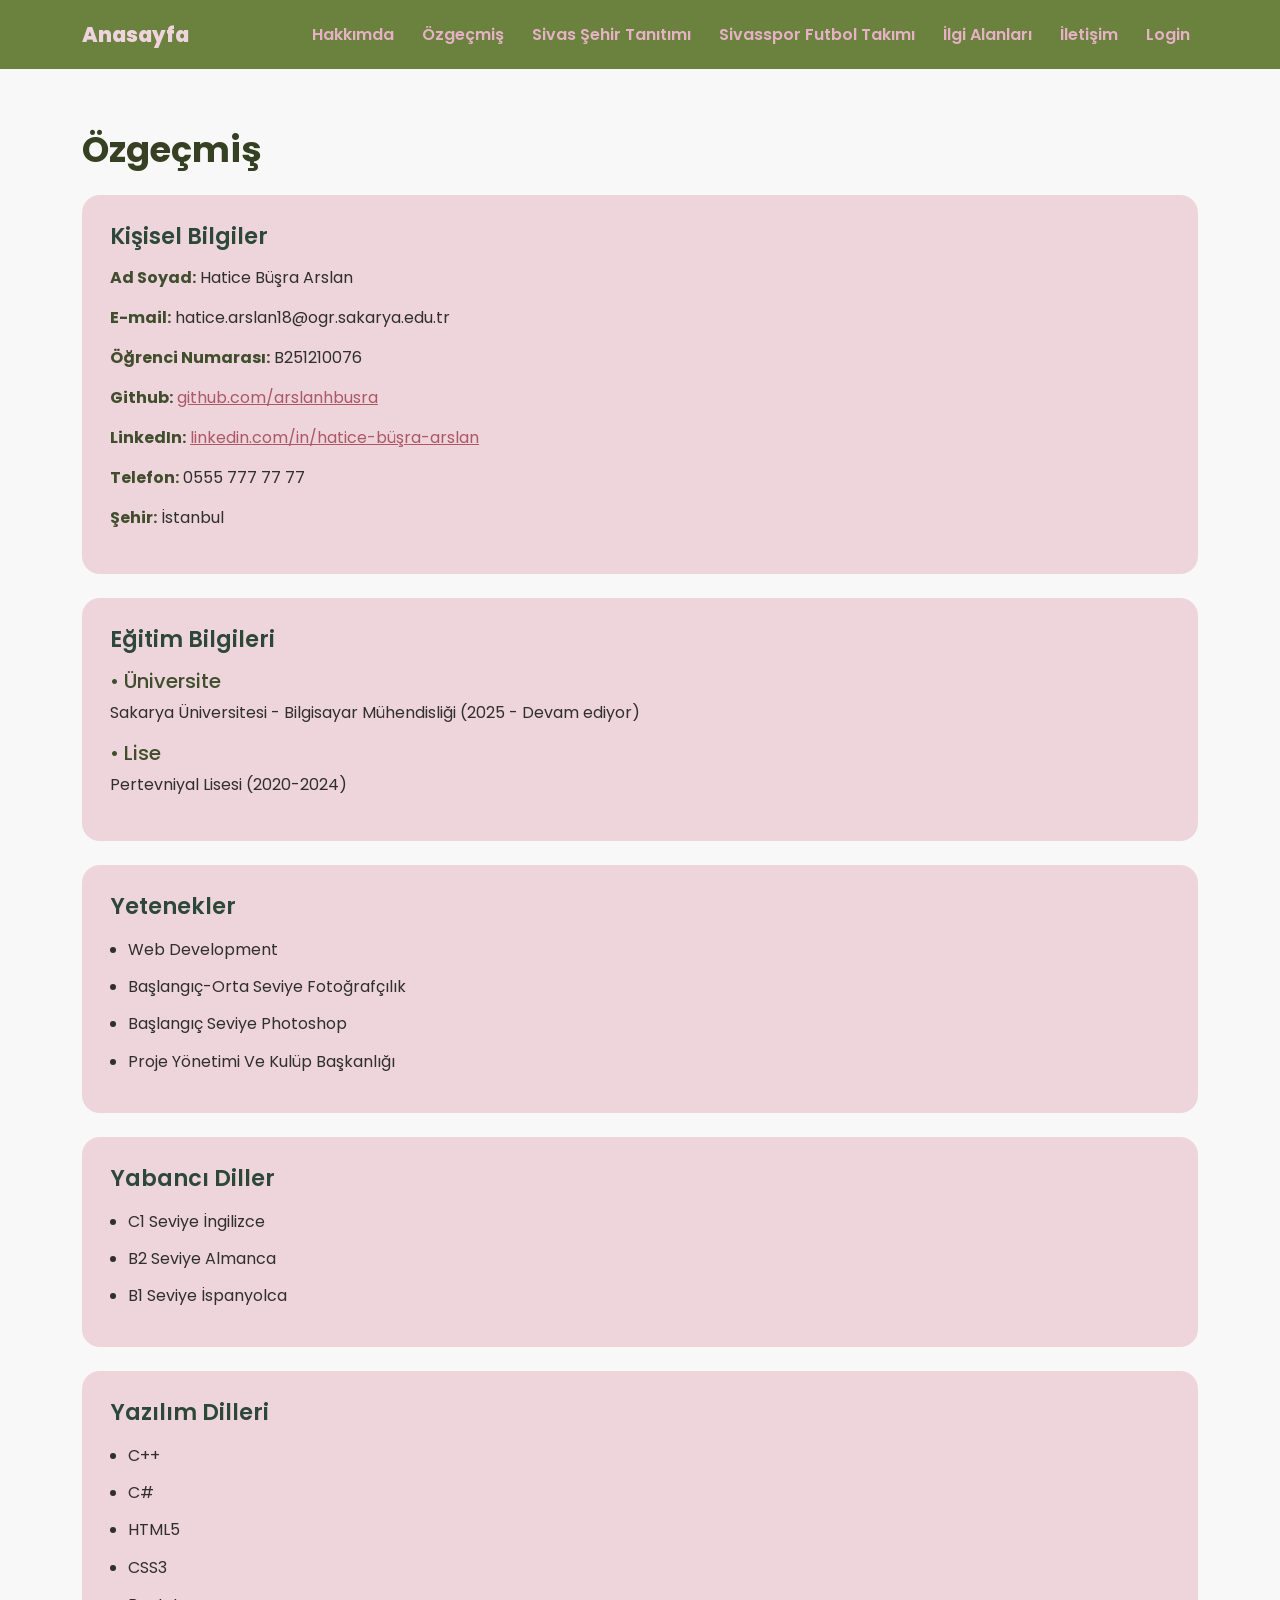
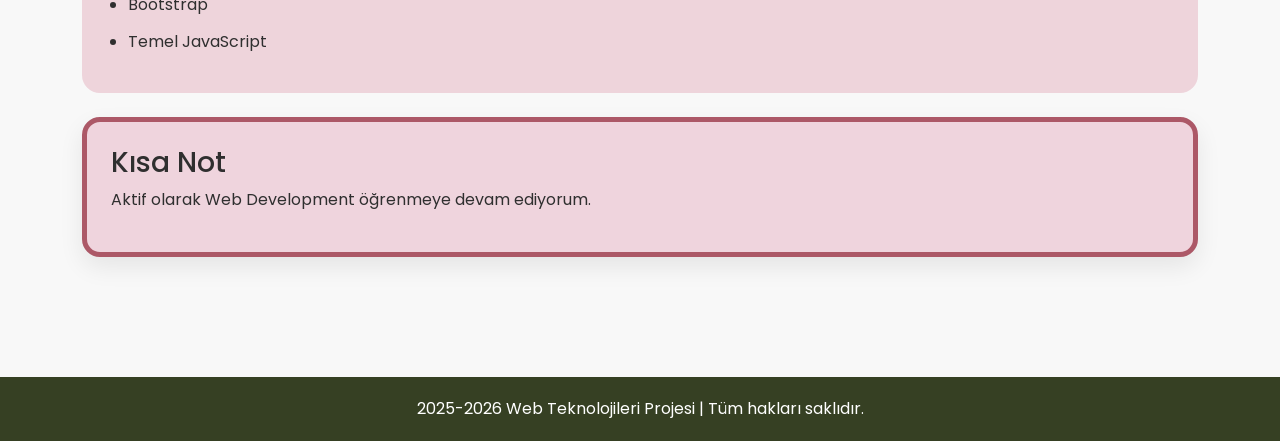
<file: cv.html>
<!DOCTYPE html>
<html lang="tr">
      <head>
            <meta charset="UTF-8">
            <meta name="viewport" content="width=device-width, initial-scale=1.0">
            <title>Özgeçmiş</title>

            <link rel="preconnect" href="https://fonts.googleapis.com">
            <link rel="preconnect" href="https://fonts.gstatic.com" crossorigin>
            <link href="https://fonts.googleapis.com/css2?family=Poppins:wght@300;400;500;600;700&display=swap" rel="stylesheet">
            <link href="https://cdn.jsdelivr.net/npm/bootstrap@5.3.3/dist/css/bootstrap.min.css" rel="stylesheet">
            <link rel="stylesheet" href="style.css">
      </head>
      
      <body>
            <header>
                  <nav class="navbar navbar-expand-lg site-navbar">
                        <div class="container">
                              <a class="navbar-brand site-logo" href="index.html">Anasayfa</a>

                              <button
                              class="navbar-toggler" type="button" data-bs-toggle="collapse" data-bs-target="#mainNavbar"
                              aria-controls="mainNavbar" aria-expanded="false" aria-label="Menüyü Aç">
                              <span class="navbar-toggler-icon"></span>
                              </button>

                              <div class="collapse navbar-collapse" id="mainNavbar">
                                    <ul class="navbar-nav ms-auto">
                                          <li class="nav-item">
                                                <a class="nav-link" href="hakkinda.html">Hakkımda</a>
                                          </li>
                                          <li class="nav-item">
                                                <a class="nav-link" href="cv.html">Özgeçmiş</a>
                                          </li>
                                          <li class="nav-item">
                                                <a class="nav-link" href="sehrim.html">Sivas Şehir Tanıtımı</a>
                                          </li>
                                          <li class="nav-item">
                                                <a class="nav-link" href="takim.html">Sivasspor Futbol Takımı</a>
                                          </li>
                                          <li class="nav-item">
                                                <a class="nav-link" href="ilgialanlari.html">İlgi Alanları</a>
                                          </li>
                                          <li class="nav-item">
                                                <a class="nav-link" href="iletisim.html">İletişim</a>
                                          </li>
                                          <li class="nav-item">
                                                <a class="nav-link" href="login.html">Login</a>
                                          </li>
                                    </ul>
                              </div>
                        </div>
                  </nav>
            </header>
            <main class="page-section">
                  <div class="container">
                         <h1 class="page-title">Özgeçmiş</h1>

                        <header class="content-card">
                              <h2 class="section-title">Kişisel Bilgiler</h2>
                              <p><strong style="color:#404e2d">Ad Soyad:</strong> Hatice Büşra Arslan</p>
                              <p><strong style="color:#404e2d">E-mail:</strong> hatice.arslan18@ogr.sakarya.edu.tr</p>
                              <p><strong style="color:#404e2d">Öğrenci Numarası:</strong> B251210076</p>
                              <p><strong style="color:#404e2d">Github:</strong> <a href="https://github.com/arslanhbusra" target="_blank" style="color:#ac5867;">github.com/arslanhbusra</a></p>
                              <p><strong style="color:#404e2d">LinkedIn:</strong> <a href="https://www.linkedin.com/in/hatice-büşra-arslan-77a594394/" target="_blank" style="color:#ac5867;">linkedin.com/in/hatice-büşra-arslan</a></p>
                              <p><strong style="color:#404e2d">Telefon:</strong> 0555 777 77 77</p>
                              <p><strong style="color:#404e2d">Şehir:</strong> İstanbul</p>
                        </header> <br>

                        <section class="content-card">
                              <h2 class="section-title">Eğitim Bilgileri</h2>
                              <article>
                                    <h5 style="color: #404e2d">• Üniversite</h5>
                                    <p>Sakarya Üniversitesi - Bilgisayar Mühendisliği (2025 - Devam ediyor)</p>
                              </article>

                              <article>
                                    <h5 style="color: #404e2d">• Lise</h5>
                                    <p>Pertevniyal Lisesi (2020-2024)</p>
                              </article>
                        </section> <br>

                        <section class="content-card">
                              <h2 class="section-title">Yetenekler</h2>
                              <article>
                                    <ul class="info-list">
                                          <li>Web Development</li>
                                          <li>Başlangıç-Orta Seviye Fotoğrafçılık</li>
                                          <li>Başlangıç Seviye Photoshop</li>
                                          <li>Proje Yönetimi Ve Kulüp Başkanlığı</li>
                                    </ul>
                              </article>
                        </section> <br>

                        <section class="content-card">
                              <h2 class="section-title">Yabancı Diller</h2>
                              <article>
                                    <ul class="info-list">
                                          <li>C1 Seviye İngilizce</li>
                                          <li>B2 Seviye Almanca</li>
                                          <li>B1 Seviye İspanyolca</li>
                                    </ul>
                              </article>
                        </section> <br>

                        <section class="content-card">
                              <h2 class="section-title"> Yazılım Dilleri</h2>
                              <article>
                                    <ul class="info-list">
                                          <li>C++</li>
                                          <li>C#</li>
                                          <li>HTML5</li>
                                          <li>CSS3</li>
                                          <li>Bootstrap</li>
                                          <li>Temel JavaScript</li>
                                    </ul>
                              </article>
                        </section> <br>

                        <aside class="sidebar-info">
                              <h3> Kısa Not</h3>
                              <p>Aktif olarak Web Development öğrenmeye devam ediyorum.</p>
                        </aside>
                  </div>
            </main>

            <footer class="site-footer">
                  <div class="container">
                        <p class="footer-text">2025-2026 Web Teknolojileri Projesi | Tüm hakları saklıdır.</p>
                  </div>
            </footer>
            <script src="https://cdn.jsdelivr.net/npm/bootstrap@5.3.3/dist/js/bootstrap.bundle.min.js"></script>
      </body>
</html>
</file>
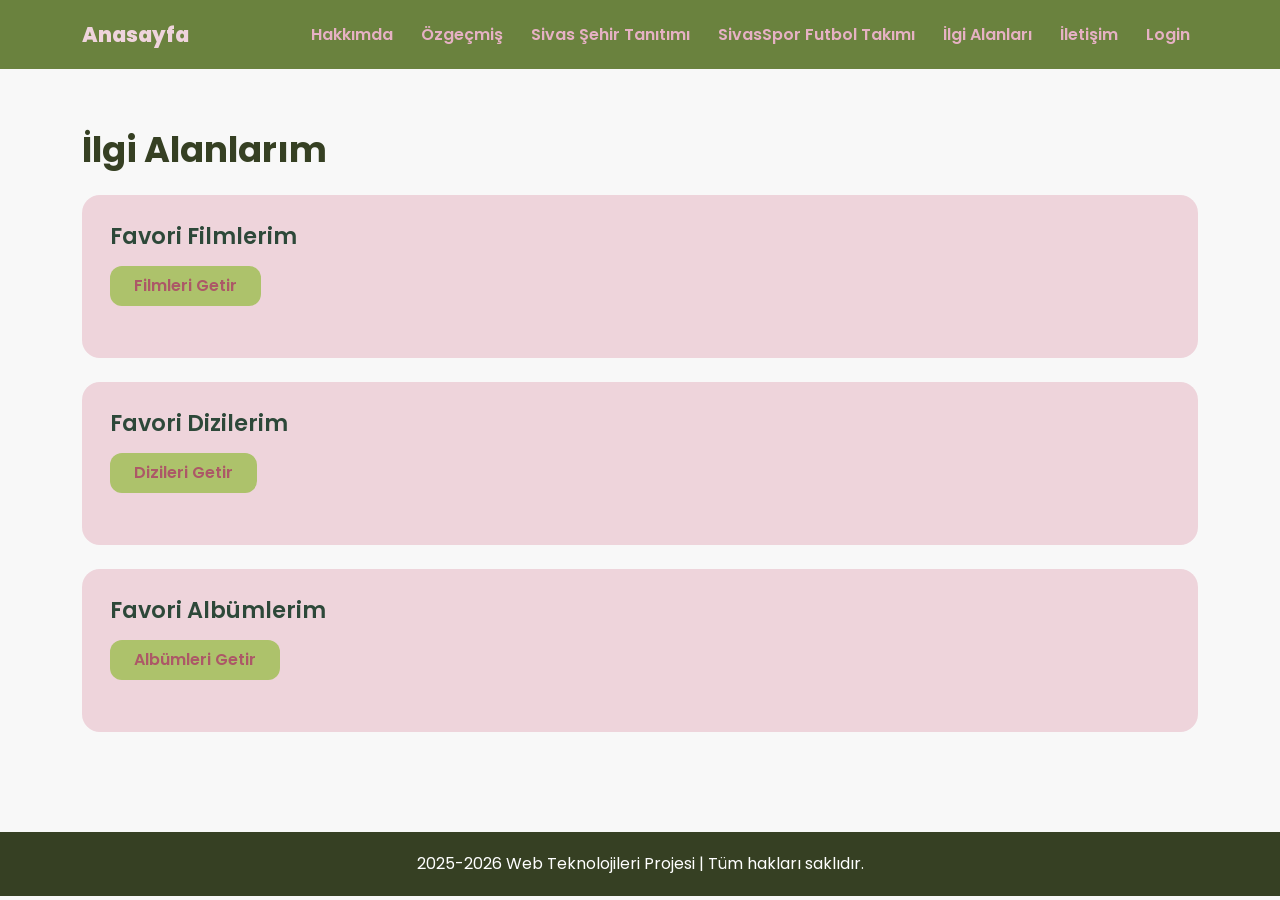
<file: ilgialanlari.html>
<!DOCTYPE html>
<html lang="tr">
      <head>
            <meta charset="UTF-8">
            <meta name="viewport" content="width=device-width, initial-scale=1.0">
            <title>İlgi Alanlarım</title>
            <link rel="preconnect" href="https://fonts.googleapis.com">
            <link rel="preconnect" href="https://fonts.gstatic.com" crossorigin>
            <link href="https://fonts.googleapis.com/css2?family=Poppins:wght@300;400;500;600;700&display=swap" rel="stylesheet">
            <link href="https://cdn.jsdelivr.net/npm/bootstrap@5.3.3/dist/css/bootstrap.min.css" rel="stylesheet">
            <link rel="stylesheet" href="style.css">
      </head>
      <body>
            <header>
                  <nav class="navbar navbar-expand-lg site-navbar">
                        <div class="container">
                              <a class="navbar-brand site-logo" href="index.html">Anasayfa</a>

                              <button
                              class="navbar-toggler"
                              type="button"
                              data-bs-toggle="collapse"
                              data-bs-target="#mainNavbar"
                              aria-controls="mainNavbar"
                              aria-expanded="false"
                              aria-label="Menüyü Aç">
                              <span class="navbar-toggler-icon"></span>
                              </button>

                              <div class="collapse navbar-collapse" id="mainNavbar">
                                    <ul class="navbar-nav ms-auto">
                                          <li class="nav-item">
                                                <a class="nav-link" href="hakkinda.html">Hakkımda</a>
                                          </li>
                                          <li class="nav-item">
                                                <a class="nav-link" href="cv.html">Özgeçmiş</a>
                                          </li>
                                          <li class="nav-item">
                                                <a class="nav-link" href="sehrim.html">Sivas Şehir Tanıtımı</a>
                                          </li>
                                          <li class="nav-item">
                                                <a class="nav-link" href="takim.html">SivasSpor Futbol Takımı</a>
                                          </li>
                                          <li class="nav-item">
                                                <a class="nav-link" href="ilgialanlari.html">İlgi Alanları</a>
                                          </li>
                                          <li class="nav-item">
                                                <a class="nav-link" href="iletisim.html">İletişim</a>
                                          </li>
                                          <li class="nav-item">
                                                <a class="nav-link" href="login.html">Login</a>
                                          </li>
                                    </ul>
                              </div>
                        </div>
                  </nav>
            </header>
            <main class="page-section">
                  <div class="container">
                        <h1 class="page-title">İlgi Alanlarım</h1>
                        <div class="content-card">
                              <h2 class="section-title">Favori Filmlerim</h2>
                              <button id="loadMovieBtn" class="main-button">Filmleri Getir</button>
                              <div id="movieList" class="row mt-4"></div>
                        </div> <br>

                        <div class="content-card">
                              <h2 class="section-title">Favori Dizilerim</h2>
                              <button id="loadTvBtn" class="main-button">Dizileri Getir</button>
                              <div id="tvList" class="row mt-4"></div>
                        </div>

                        <div class="content-card mt-4">
                              <h2 class="section-title">Favori Albümlerim</h2>
                              <button id="loadMusicBtn" class="main-button">Albümleri Getir</button>
                              <div id="musicList" class="row mt-4"></div>
                        </div>
                  </div>
            </main>
            <footer class="site-footer">
                  <div class="container">
                        <p class="footer-text">2025-2026 Web Teknolojileri Projesi | Tüm hakları saklıdır.</p>
                  </div>
            </footer>
            <script src="https://cdn.jsdelivr.net/npm/bootstrap@5.3.3/dist/js/bootstrap.bundle.min.js"></script>
            <script src="js/interests.js"></script>
      </body>
</html>
</file>
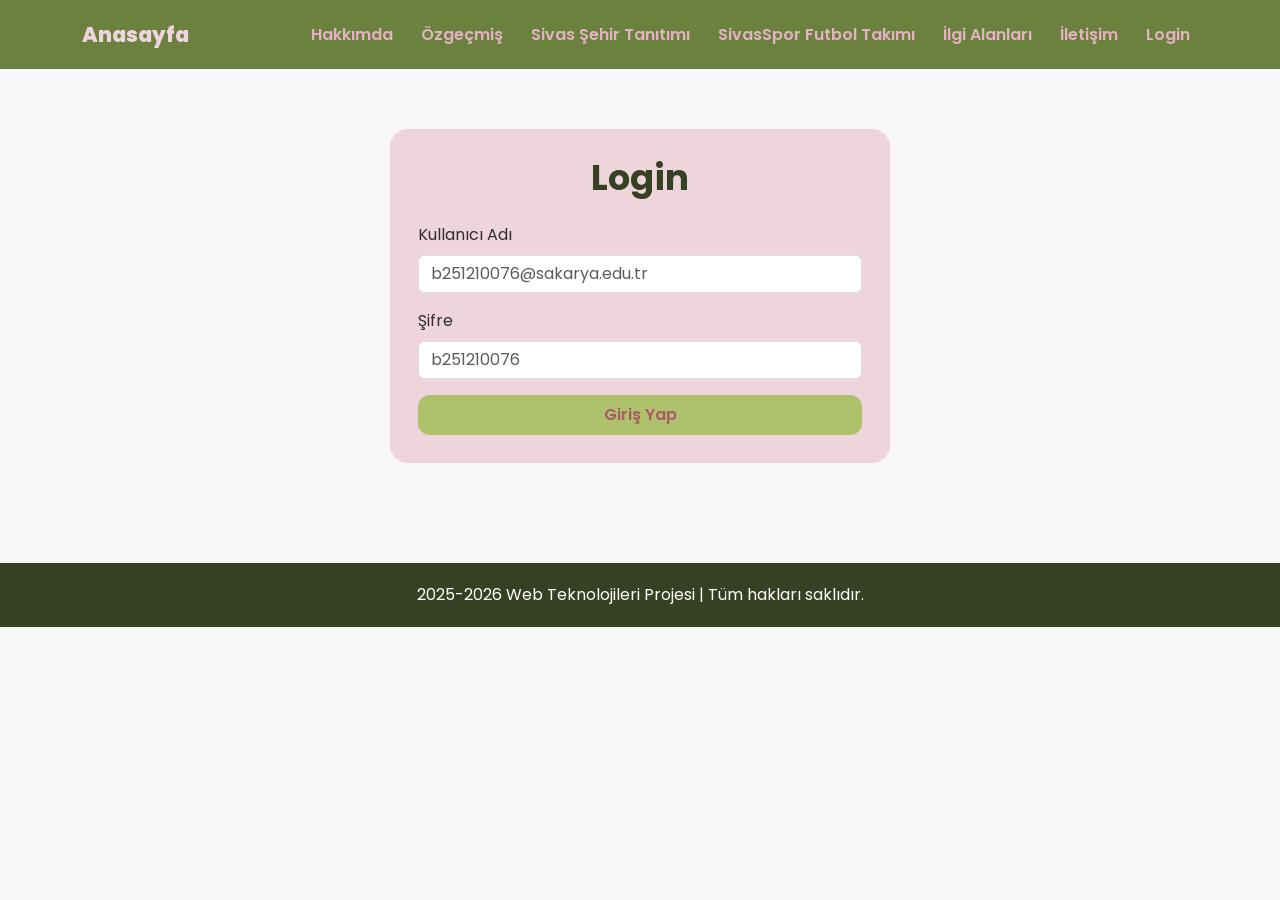
<file: login.html>
<!DOCTYPE html>
<html lang="tr">
      <head>
            <meta charset="UTF-8">
            <meta name="viewport" content="width=device-width, initial-scale=1.0">
            <title>Login</title>
            <link rel="preconnect" href="https://fonts.googleapis.com">
            <link rel="preconnect" href="https://fonts.gstatic.com" crossorigin>
            <link href="https://fonts.googleapis.com/css2?family=Poppins:wght@300;400;500;600;700&display=swap" rel="stylesheet">
            <link href="https://cdn.jsdelivr.net/npm/bootstrap@5.3.3/dist/css/bootstrap.min.css" rel="stylesheet">
            <link rel="stylesheet" href="style.css">
      </head>
      <body>
            <header>
                  <nav class="navbar navbar-expand-lg site-navbar">
                        <div class="container">
                              <a class="navbar-brand site-logo" href="index.html">Anasayfa</a>

                              <button
                              class="navbar-toggler"
                              type="button"
                              data-bs-toggle="collapse"
                              data-bs-target="#mainNavbar"
                              aria-controls="mainNavbar"
                              aria-expanded="false"
                              aria-label="Menüyü Aç">
                              <span class="navbar-toggler-icon"></span>
                              </button>

                              <div class="collapse navbar-collapse" id="mainNavbar">
                                    <ul class="navbar-nav ms-auto">
                                          <li class="nav-item">
                                                <a class="nav-link" href="hakkinda.html">Hakkımda</a>
                                          </li>
                                          <li class="nav-item">
                                                <a class="nav-link" href="cv.html">Özgeçmiş</a>
                                          </li>
                                          <li class="nav-item">
                                                <a class="nav-link" href="sehrim.html">Sivas Şehir Tanıtımı</a>
                                          </li>
                                          <li class="nav-item">
                                                <a class="nav-link" href="takim.html">SivasSpor Futbol Takımı</a>
                                          </li>
                                          <li class="nav-item">
                                                <a class="nav-link" href="ilgialanlari.html">İlgi Alanları</a>
                                          </li>
                                          <li class="nav-item">
                                                <a class="nav-link" href="iletisim.html">İletişim</a>
                                          </li>
                                          <li class="nav-item">
                                                <a class="nav-link" href="login.html">Login</a>
                                          </li>
                                    </ul>
                              </div>
                        </div>
                  </nav>
            </header>

            <main class="page-section">
                  <div class="container">
                        
                        <div class="content-card mx-auto" style="max-width: 500px;">
                              <h1 class="page-title text-center">Login</h1>

                              <form action="login.php" method="post">
                                    <div class="mb-3">
                                          <label class="form-label">Kullanıcı Adı</label>
                                          <input type="text" name="username" class="form-control" placeholder="b251210076@sakarya.edu.tr">
                                    </div>

                                    <div class="mb-3">
                                          <label class="form-label">Şifre</label>
                                          <input type="password" name="password" class="form-control" placeholder="b251210076">
                                    </div>

                                    <button type="submit" class="main-button w-100">Giriş Yap</button>
                              </form>
                        </div>
                        
                  </div>
            </main>
            <footer class="site-footer">
                  <div class="container">
                        <p class="footer-text">2025-2026 Web Teknolojileri Projesi | Tüm hakları saklıdır.</p>
                  </div>
            </footer>
            <script src="https://cdn.jsdelivr.net/npm/bootstrap@5.3.3/dist/js/bootstrap.bundle.min.js"></script>
      </body>
</html>
</file>
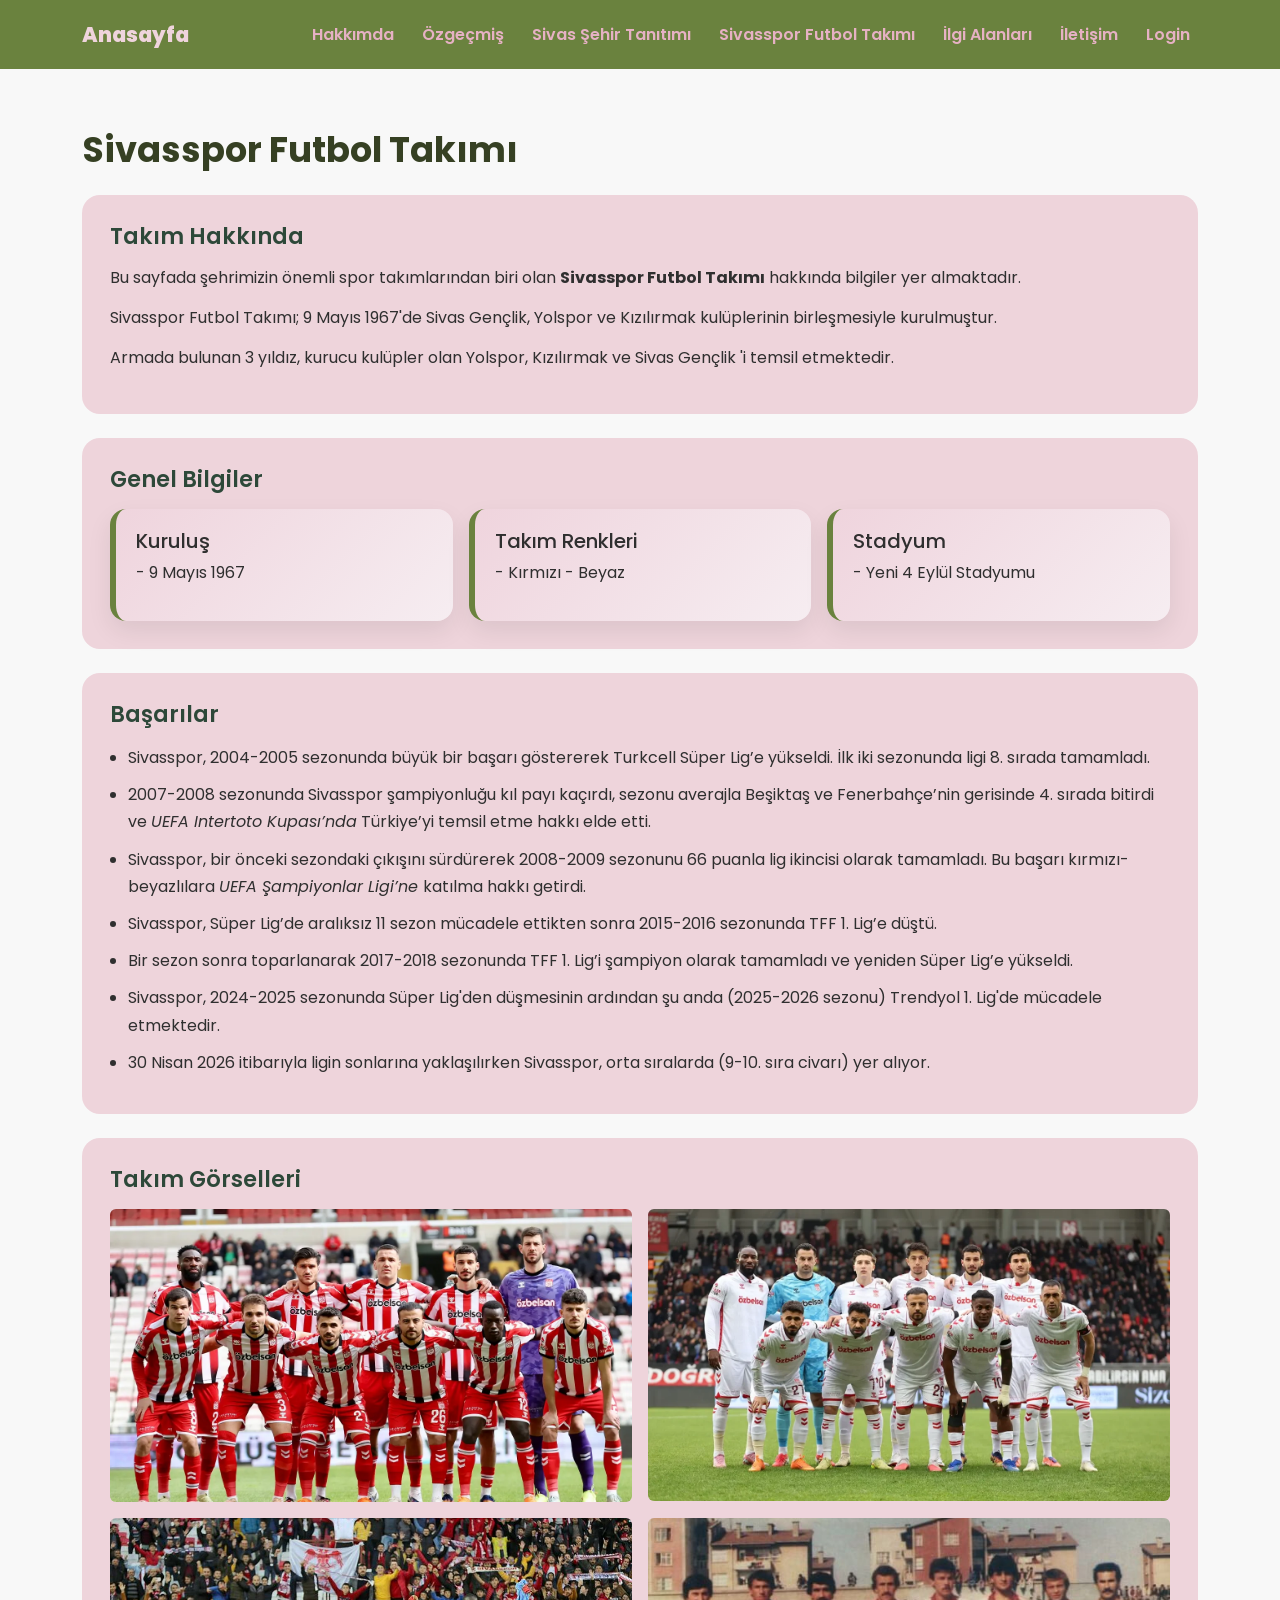
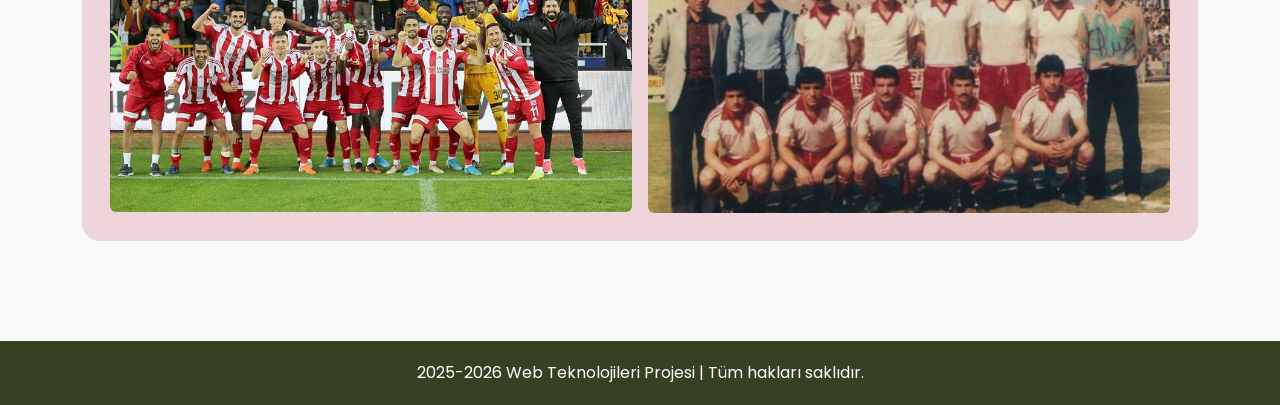
<file: takim.html>
<!DOCTYPE html>
<html lang="tr">
      <head>
            <meta charset="UTF-8">
            <meta name="viewport" content="width=device-width, initial-scale=1.0">
            <title>Sivasspor Futbol Takımı</title>
            <link rel="preconnect" href="https://fonts.googleapis.com">
            <link rel="preconnect" href="https://fonts.gstatic.com" crossorigin>
            <link href="https://fonts.googleapis.com/css2?family=Poppins:wght@300;400;500;600;700&display=swap" rel="stylesheet">
            <link href="https://cdn.jsdelivr.net/npm/bootstrap@5.3.3/dist/css/bootstrap.min.css" rel="stylesheet">
            <link rel="stylesheet" href="style.css">
      </head>
      <body>
            <header>
                  <nav class="navbar navbar-expand-lg site-navbar">
                        <div class="container">
                              <a class="navbar-brand site-logo" href="index.html">Anasayfa</a>

                              <button
                              class="navbar-toggler"
                              type="button"
                              data-bs-toggle="collapse"
                              data-bs-target="#mainNavbar"
                              aria-controls="mainNavbar"
                              aria-expanded="false"
                              aria-label="Menüyü Aç">
                              <span class="navbar-toggler-icon"></span>
                              </button>

                              <div class="collapse navbar-collapse" id="mainNavbar">
                                    <ul class="navbar-nav ms-auto">
                                          <li class="nav-item">
                                                <a class="nav-link" href="hakkinda.html">Hakkımda</a>
                                          </li>
                                          <li class="nav-item">
                                                <a class="nav-link" href="cv.html">Özgeçmiş</a>
                                          </li>
                                          <li class="nav-item">
                                                <a class="nav-link" href="sehrim.html">Sivas Şehir Tanıtımı</a>
                                          </li>
                                          <li class="nav-item">
                                                <a class="nav-link" href="takim.html">Sivasspor Futbol Takımı</a>
                                          </li>
                                          <li class="nav-item">
                                                <a class="nav-link" href="ilgialanlari.html">İlgi Alanları</a>
                                          </li>
                                          <li class="nav-item">
                                                <a class="nav-link" href="iletisim.html">İletişim</a>
                                          </li>
                                          <li class="nav-item">
                                                <a class="nav-link" href="login.html">Login</a>
                                          </li>
                                    </ul>
                              </div>
                        </div>
                  </nav>
            </header>
            <main class="page-section">
                   <div class="container">
                        <h1 class="page-title">Sivasspor Futbol Takımı</h1>
                        <section class="content-card">
                              <h2 class="section-title">Takım Hakkında</h2>
                              <p>Bu sayfada şehrimizin önemli spor takımlarından biri olan <strong>Sivasspor Futbol Takımı</strong> hakkında bilgiler yer almaktadır.</p>
                              <p>Sivasspor Futbol Takımı; 9 Mayıs 1967'de Sivas Gençlik, Yolspor ve Kızılırmak kulüplerinin birleşmesiyle kurulmuştur.</p>
                              <p>Armada bulunan 3 yıldız, kurucu kulüpler olan Yolspor, Kızılırmak ve Sivas Gençlik 'i temsil etmektedir.</p>
                        </section> <br>

                        <section class="content-card">
                              <h2 class="section-title">Genel Bilgiler</h2>

                              <div class="row g-3">
                                    
                                    <div class="col-md-4">
                                          <div class="highlight-box h-100">
                                                <h5>Kuruluş</h5>
                                                <p>- 9 Mayıs 1967</p>
                                          </div>
                                    </div>

                                    <div class="col-md-4">
                                          <div class="highlight-box h-100">
                                                <h5>Takım Renkleri</h5>
                                                <p>- Kırmızı - Beyaz</p>
                                          </div>
                                    </div>

                                    <div class="col-md-4">
                                          <div class="highlight-box h-100">
                                                <h5>Stadyum</h5>
                                                <p>- Yeni 4 Eylül Stadyumu</p>
                                          </div>
                                    </div>
                              </div>
                        </section> <br>

                        <section class="content-card">
                              <h2 class="section-title">Başarılar</h2>
                              <ul class="info-list">
                                    <li>Sivasspor, 2004-2005 sezonunda büyük bir başarı göstererek Turkcell Süper Lig’e yükseldi.
                                    İlk iki sezonunda ligi 8. sırada tamamladı.</li>
                                    <li>2007-2008 sezonunda Sivasspor şampiyonluğu kıl payı kaçırdı, sezonu averajla Beşiktaş ve Fenerbahçe’nin gerisinde 4. sırada bitirdi
                                    ve <i>UEFA Intertoto Kupası’nda</i> Türkiye’yi temsil etme hakkı elde etti.</li>
                                    <li>Sivasspor, bir önceki sezondaki çıkışını sürdürerek 2008-2009 sezonunu 66 puanla lig ikincisi olarak tamamladı.
                                    Bu başarı kırmızı-beyazlılara <i>UEFA Şampiyonlar Ligi’ne </i>katılma hakkı getirdi.</li>
                                    <li>Sivasspor, Süper Lig’de aralıksız 11 sezon mücadele ettikten sonra 2015-2016 sezonunda TFF 1. Lig’e düştü.</li>
                                    <li>Bir sezon sonra toparlanarak 2017-2018 sezonunda TFF 1. Lig’i şampiyon olarak tamamladı ve yeniden Süper Lig’e yükseldi.</li>
                                    <li>Sivasspor, 2024-2025 sezonunda Süper Lig'den düşmesinin ardından şu anda (2025-2026 sezonu) Trendyol 1. Lig'de mücadele etmektedir.</li>
                                    <li>30 Nisan 2026 itibarıyla ligin sonlarına yaklaşılırken Sivasspor, orta sıralarda (9-10. sıra civarı) yer alıyor.</li>
                              </ul>
                        </section> <br>

                        <section class="content-card">
                              <h2 class="section-title"> Takım Görselleri</h2>

                              <div class="row g-3">
                                    <div class="col-md-6">
                                          <img src="resimler/sivasspor/Ozbelsan-Sivasspor-4-1-Sakaryaspor.webp" alt="Takım 1" class="img-fluid rounded">
                                    </div>

                                    <div class="col-md-6">
                                          <img src="resimler/sivasspor/Arca-Corum-FK-Ozbelsan-Sivasspor-1250x700.webp" alt="Takım 2" class="img-fluid rounded">
                                    </div>

                                    <div class="col-md-6">
                                          <img src="resimler/sivasspor/thumbs_b_c_46113c2d926de7017f25db00214eecb4.jpg"alt="Takım 3" class="img-fluid rounded">
                                    </div>

                                    <div class="col-md-6">
                                          <img src="resimler/sivasspor/eski-takim-01.jpeg" alt="Takım 4" class="img-fluid rounded" style="width: 100%; height: 295px; object-fit: cover; border-radius: 8px;">
                                    </div>
                              </div>
                        </section>
                  </div>
            </main>
            <footer class="site-footer">
                  <div class="container">
                        <p class="footer-text">2025-2026 Web Teknolojileri Projesi | Tüm hakları saklıdır.</p>
                  </div>
            </footer>
            <script src="https://cdn.jsdelivr.net/npm/bootstrap@5.3.3/dist/js/bootstrap.bundle.min.js"></script>
      </body>
</html>
</file>
<file: style.css>
:root {
  --dark-green: #364023;
  --main-green: #6a823e;
  --soft-green: #9c9f69;
  --soft-pink: #e6b1c4;
  --light-pink: #efd4dd;
  --white-color: #ffffff;
  --text-color: #2f2f2f;
  --light-background: #f8f8f8;
  --shy-pink: #eed4db;
  --border-radius: 18px;
  --card-shadow: 0 10px 24px rgba(0, 0, 0, 0.08);
  --transition-time: 0.3s;
}

* {
  margin: 0;
  padding: 0;
  box-sizing: border-box;
}

html {
  scroll-behavior: smooth;
}

body {
  font-family: 'Poppins', sans-serif;
  background-color: var(--light-background);
  color: var(--text-color);
  min-height: 100vh;
}

img {
  max-width: 100%;
  display: block;
}

.site-navbar {
  background-color: var(--main-green);
  color: white;
  padding-top: 14px;
  padding-bottom: 14px;
}

.site-logo {
  color: var(--light-pink);
  font-weight: 800;
  font-size: 1.3rem;
}

.site-logo:hover {
  color: var(--dark-green);
}

.navbar-toggler {
  border: 1px solid var(--soft-green); 
}

.navbar-toggler:focus {
  box-shadow: none;
}

.navbar-nav .nav-link {
  color: var(--soft-pink);
  font-weight: 600;
  margin-left: 12px;
  padding: 8px 12px;
}

.navbar-nav .nav-link:hover {
  color: var(--dark-green);
}

.hero-section {
  padding: 70px 0;
  background: linear-gradient(180deg, #f7f3f4, #f2f6ef);
}

.min-vh-75 {
  min-height: 75vh;
}

.page-badge {
  display: inline-block;
  background-color: var(--soft-pink);
  color: var(--dark-green);
  padding: 8px 14px;
  border-radius: 999px;
  font-size: 0.9rem;
  font-weight: 600;
  margin-bottom: 18px;
}

.hero-title {
  font-size: 2.7rem;
  font-weight: 800;
  color: var(--dark-green);
  margin-bottom: 18px;
}

.hero-text {
  font-size: 1rem;
  line-height: 1.8;
  margin-bottom: 22px;
}

.main-button {
  text-decoration: none;
  background-color: #adc26b ;
  color: #ac5867;
  border: none;
  padding: 8px 24px;
  border-radius: 12px;
  font-weight: 600;
}

.main-button:hover {
  background-color: #ac5867 ;
  color: #adc26b ;
}

.hero-card,
.content-card {
  background-color: var(--shy-pink);
  border-radius: var(--border-radius);
  padding: 28px;
  box-shadow: var(--box-shadow);
}
.info-list {
  padding-left: 18px;
  margin-bottom: 0;
}

.info-list li {
  margin-bottom: 10px;
  line-height: 1.7;
}

.highlight-box {
  background: linear-gradient(135deg, var(--light-pink), #f6edf1);
  border-left: 6px solid var(--main-green);
  border-radius: 16px;
  padding: 20px;
  box-shadow: var(--card-shadow);
  height: auto;
  min-height: max-content;
  overflow: visible;
}

.section-title {
  color: #2d4839;
  font-size: 1.4rem;
  font-weight: 600;
  margin-bottom: 16px;
}

.hero-list {
  padding-left: 18px;
}

.hero-list li {
  margin-bottom: 10px;
}

.page-section {
  padding: 60px 0;
}

.page-title {
  font-size: 2.2rem;
  font-weight: 700;
  color: var(--dark-green);
  margin-bottom: 24px;
}

.site-footer {
  background-color: var(--dark-green);
  padding: 20px 0;
  margin-top: 40px;
}

.footer-text {
  color: var(--white-color);
  text-align: center;
  margin: 0;
}

.container {
  width: 90%;
  max-width: 1140px;
  margin: 0 auto;
}

@media (max-width: 992px) {
  .hero-title {
    font-size: 2.1rem;
  }

  .hero-card {
    margin-top: 30px;
  }

  .navbar-nav .nav-link {
    margin-left: 0;
    margin-top: 8px;
  }
}

@media (max-width: 576px) {
  .hero-title {
    font-size: 1.8rem;
  }

  .page-title {
    font-size: 1.7rem;
  }

  .hero-card,
  .content-card {
    padding: 20px;
  }
}

@media (max-width: 576px) {
  .hero-title {
    font-size: 1.8rem;
  }

  .hero-text {
    font-size: 0.95rem;
  }

  .page-title {
    font-size: 1.6rem;
  }

  .content-card {
    padding: 18px;
  }
}

.sidebar-info {
    background-color: var(--light-pink);
    border-radius: var(--border-radius);
    padding: 24px;
    border: 5px solid #ac5867;
    box-shadow: var(--card-shadow);
    margin-bottom: 20px;
  }

.sehir-card {
  background-color: var(--soft-green);
  text-align: center;
  border-radius: 16px;
  overflow: hidden;
  box-shadow: var(--card-shadow);
  height: 100%;
  transition: transform 0.3s ease;
}

.sehir-card:hover {
  transform: translateY(-5px);
}

.sehir-resim {
  width: 100%;
  height: 300px;
  object-fit: cover;
}

.sehir-card h5 {
  color: var(--dark-green);
  font-weight: 600;
  padding: 16px 16px 10px; 
  margin: 0;
}

.sehir-card p {
  padding: 0 16px 16px;
  margin: 0;
  font-size: 0.95rem;
  line-height: 1.6;
}

.slider-image {
  height: 600px;
  object-fit: cover;
  border-radius: 16px;
}

.film-card {
  background-color: #ffffff;
  border-radius: 16px;
  overflow: hidden;
  box-shadow: var(--card-shadow);
  transition: transform 0.3s ease;
  height: 100%;
}

.film-card:hover {
  transform: translateY(-6px);
}

.film-image {
  width: 100%;
  height: 300px;
  object-fit: cover;
}

.film-content {
  padding: 15px;
}

.film-content h5 {
  color: var(--dark-green);
  font-size: 1rem;
  font-weight: 600;
}

.film-rating {
  font-weight: 600;
  margin: 6px 0;
  color: var(--dark-green);
}

.film-overview {
  font-size: 0.85rem;
  line-height: 1.4;
}

.form-message {
  padding: 12px 16px;
  border-radius: 12px;
  font-weight: 500;
  display: none;
  margin-top: 15px;
}

.form-message.success-message,
.form-message.error-message {
  display: block !important;
}

.success-message {
  display: block;
  background-color: #dff3df;
  color: #245c24;
  border: 1px solid #8bc78b;
}

.error-message {
  display: block;
  background-color: #f8d7da;
  color: #842029;
  border: 1px solid #f1aeb5;
}

.secondary-button {
  background-color: #adc26b;
  color:#ac5867;
}

.secondary-button:hover {
  background-color: #ac5867;
  color: #adc26b;
}

.reset-button {
  color: var(--soft-pink);
  background-color: var(--dark-green);
  padding: 8px 24px;
  font-weight: 600;
  text-decoration: none;
  border: none;
  border-radius: 12px;
}

.reset-button:hover {
  background-color: var(--soft-pink);
  color: var(--dark-green);
}
</file>
